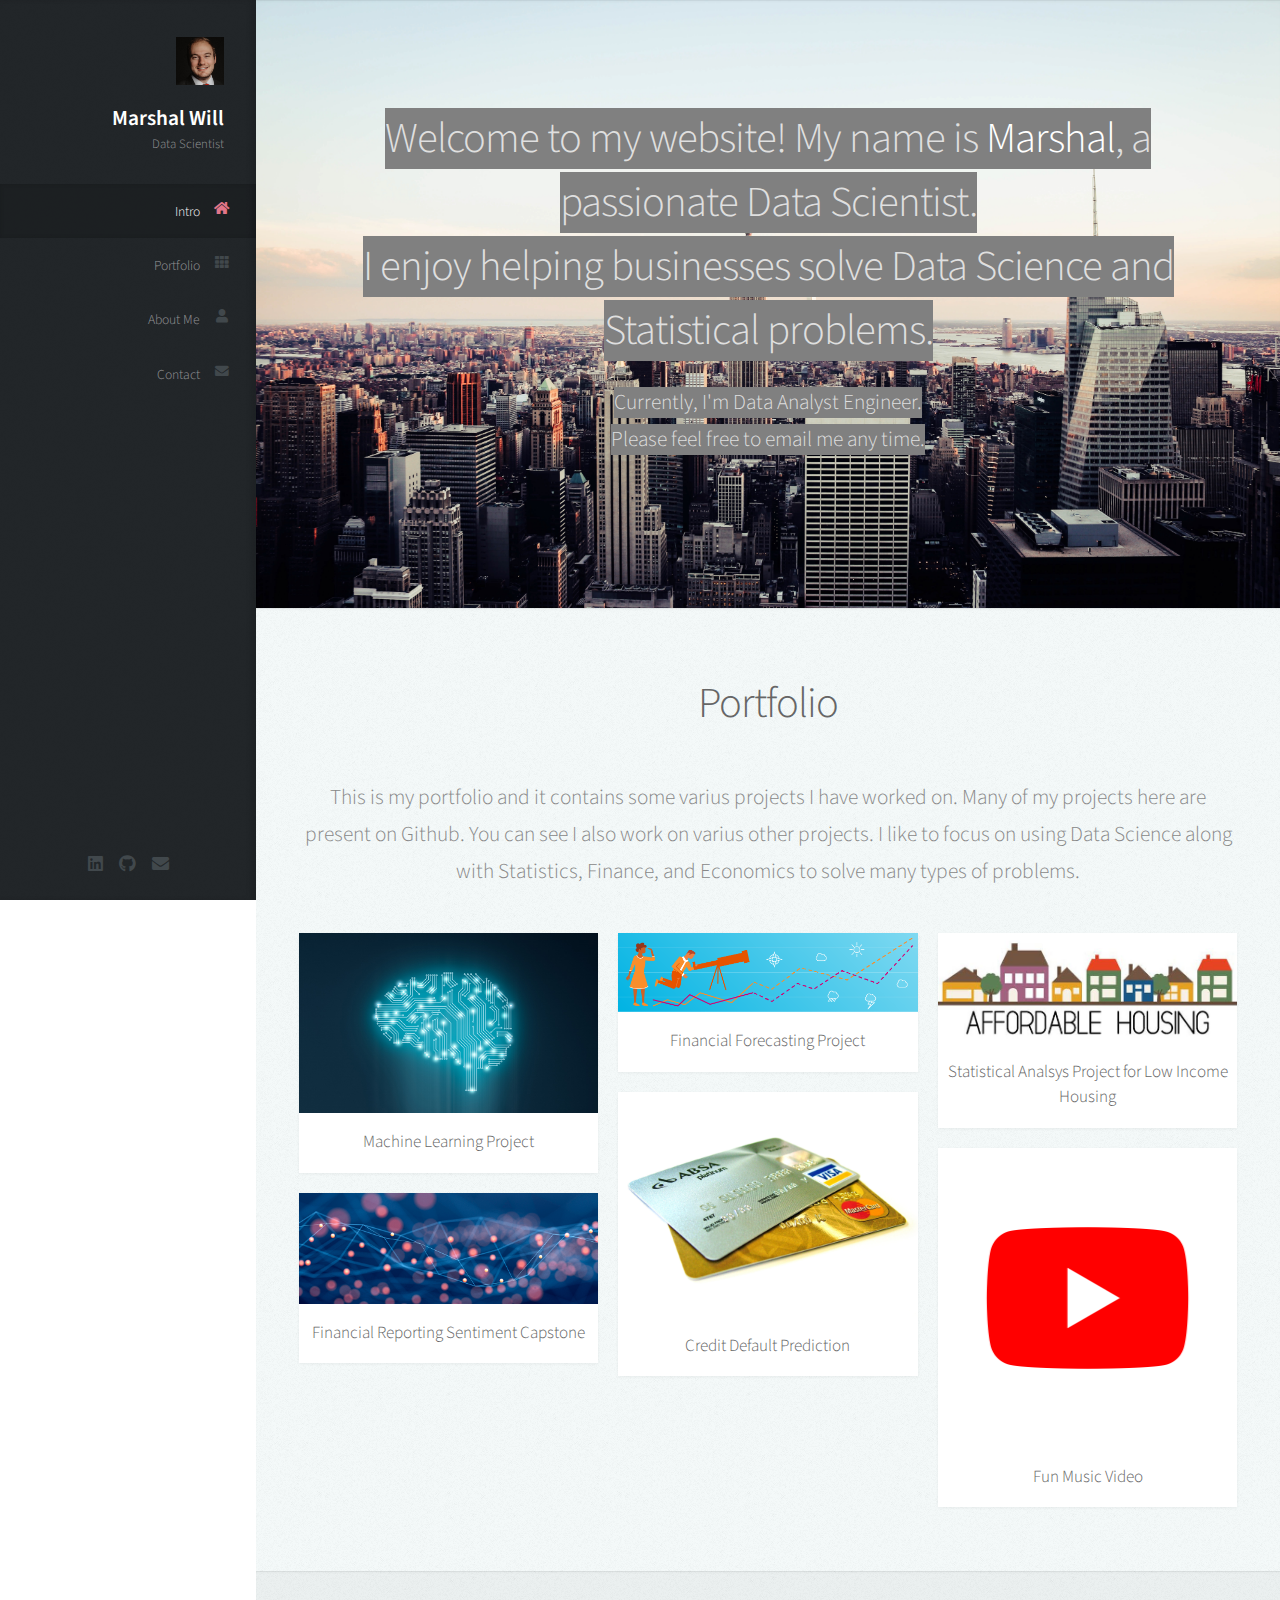
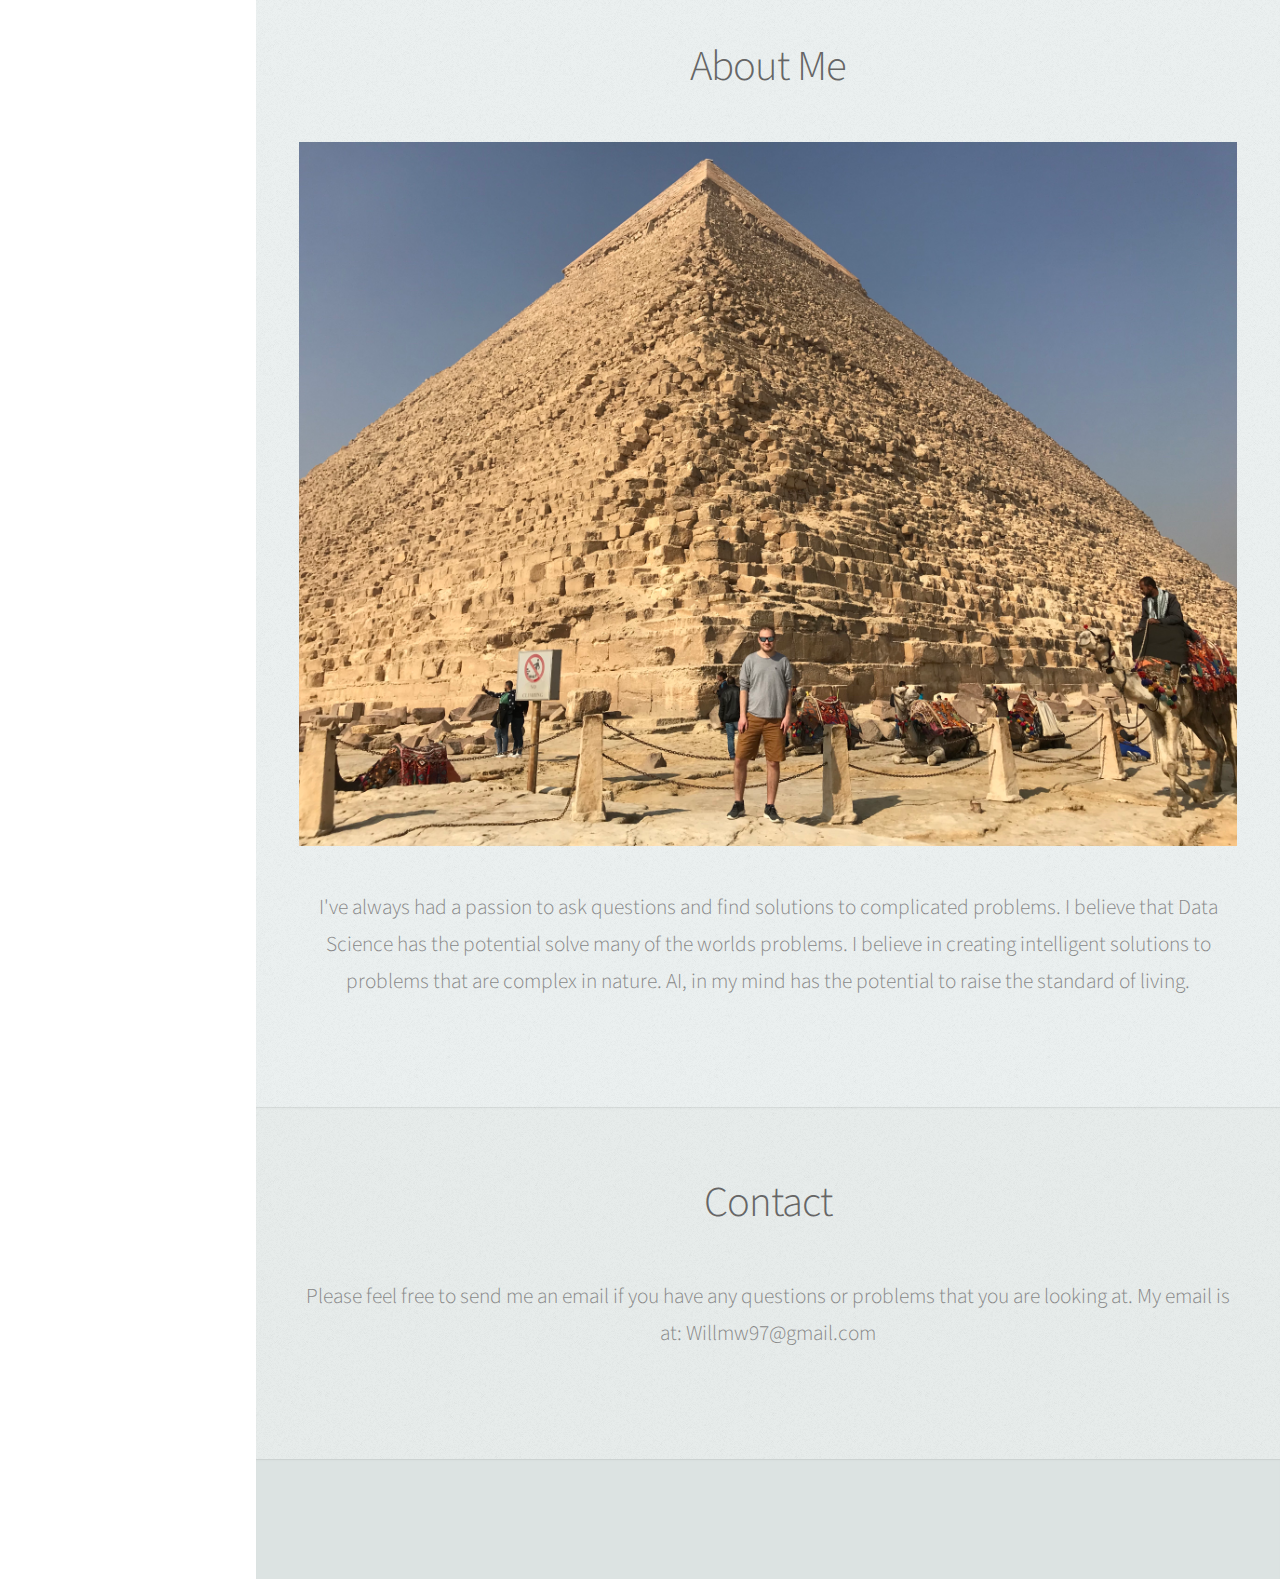
<file: index.html>
<!DOCTYPE HTML>

<html>
	<head>
		<title>Marshal</title>
		<meta charset="utf-8" />
		<meta name="viewport" content="width=device-width, initial-scale=1, user-scalable=no" />
		<link rel="stylesheet" href="assets/css/main.css" />
	</head>
	<body class="is-preload">

		<!-- Header -->
			<div id="header">

				<div class="top">

					<!-- Logo -->
						<div id="logo">
							<span class="image avatar48"><img src="images/WSC-Marshal-4.jpg" alt="" /></span>
							<h1 id="title">Marshal Will</h1>
							<p>Data Scientist</p>
						</div>

					<!-- Nav -->
						<nav id="nav">
							<ul>
								<li><a href="#top" id="top-link"><span class="icon solid fa-home">Intro</span></a></li>
								<li><a href="#portfolio" id="portfolio-link"><span class="icon solid fa-th">Portfolio</span></a></li>
								<li><a href="#about" id="about-link"><span class="icon solid fa-user">About Me</span></a></li>
								<li><a href="#contact" id="contact-link"><span class="icon solid fa-envelope">Contact</span></a></li>
							</ul>
						</nav>

				</div>
				
				<div class="bottom"> 

					<!-- Social Icons -->
					
						<ul class="icons">
							<li><a href="https://www.linkedin.com/in/marshal-w-0a061712b/" class="icon brands fa-linkedin"><span class="label">Linkedin</span></a></li>
							<li><a href="https://github.com/willmw97" class="icon brands fa-github"><span class="label">Github</span></a></li>
							<li><a href="mailto:Willmw97@gmail.com" class="icon solid fa-envelope"><span class="label">Email</span></a></li>
						</ul>
					
				</div>
			
			</div>

		<!-- Main -->
			<div id="main">

				<!-- Intro -->
					<section id="top" class="one dark cover">
						<div class="container">

							<header>
								<h2 class="alt"><span style="background-color: #808080">Welcome to my website! My name is <strong>Marshal</strong>, a passionate Data Scientist.<br />
								I enjoy helping businesses solve Data Science and Statistical problems.</span></h2>
								<p><span style="background-color: #808080">Currently, I'm Data Analyst Engineer.<br />
								Please feel free to email me any time.</span></mark></p>
							</header>
							<!--
							<footer>
								<a href="#portfolio" class="button scrolly">Click to Learn More About Me</a>
							</footer>
							-->
						</div>
					</section>

				<!-- Portfolio -->
					<section id="portfolio" class="two">
						<div class="container">

							<header>
								<h2>Portfolio</h2>
							</header>

							<p>This is my portfolio and it contains some varius projects I have worked on.
								Many of my projects here are present on Github. You can see I also work on
								varius other projects. I like to focus on using Data Science along with 
								Statistics, Finance, and Economics to solve many types of problems.
							</p>

							<div class="row">
								<div class="col-4 col-12-mobile">
									<article class="item">
										<a href="https://github.com/willmw97/MUDAC_2020" class="image fit"><img src="images/brain.jpg" alt="" /></a>
										<header>
											<h3>Machine Learning Project</h3>
										</header>
									</article>
									<article class="item">
										<a href="https://github.com/willmw97/Undergraduate-Capstone-Sentiment-Financial-Reports" class="image fit"><img src="images/finance-machine.jpg" alt="" /></a>
										<header>
											<h3>Financial Reporting Sentiment Capstone</h3>
										</header>
									</article>
								</div>
								<div class="col-4 col-12-mobile">
									<article class="item">
										<a href="https://github.com/willmw97/MinniMudac2019" class="image fit"><img src="images/financial-forecasting-hero.png" alt="" /></a>
										<header>
											<h3>Financial Forecasting Project</h3>
										</header>
									</article>
									<article class="item">
										<a href="https://github.com/willmw97/CreditCardDefault" class="image fit"><img src="images/Credit-cards.jpg" alt="" /></a>
										<header>
											<h3>Credit Default Prediction</h3>
										</header>
									</article>
								</div>
								<div class="col-4 col-12-mobile">
									<article class="item">
										<a href="https://github.com/willmw97/Data-Analysis-with-machine-learning-Aeon" class="image fit"><img src="images/Affordable_housing.jpg" alt="" /></a>
										<header>
											<h3>Statistical Analsys Project for Low Income Housing</h3>
										</header>
									</article>
									<article class="item">
										<a href="https://www.youtube.com/watch?v=fYZsxCI2LoM" class="image fit"><img src="images/YouTube.png" alt="" /></a>
										<header>
											<h3>Fun Music Video</h3>
										</header>
									</article>
								</div>
							</div>

						</div>
					</section>

				<!-- About Me -->
					<section id="about" class="three">
						<div class="container">

							<header>
								<h2>About Me</h2>
							</header>

							<a href="#" class="image featured"><img src="images/IMG_5586.jpg" alt="" /></a>

							<p>I've always had a passion to ask questions and find solutions 
								to complicated problems. I believe that Data Science has the 
								potential solve many of the worlds problems. I believe in 
								creating intelligent solutions to problems that are 
								complex in nature. AI, in my mind has the potential to 
								raise the standard of living.         
							</p>

						</div>
					</section>
				<!-- Experience -->
				<!--
					<section class="container">
						<div>

							<header>
								<h2>Experience</h2>
							</header>

							<p>
								
							</p>


						</div>
					</section>
				-->


				<!-- Contact -->
					<section id="contact" class="four">
						<div class="container">

							<header>
								<h2>Contact</h2>
							</header>

							<p>Please feel free to send me an email if you have any questions or problems
								that you are looking at. My email is at: Willmw97@gmail.com
							</p>
							<!-- 
							<form method="post" action="#">
								<div class="row">
									<div class="col-6 col-12-mobile"><input type="text" name="name" placeholder="Name" /></div>
									<div class="col-6 col-12-mobile"><input type="text" name="email" placeholder="Email" /></div>
									<div class="col-12">
										<textarea name="message" placeholder="Message"></textarea>
									</div>
									<div class="col-12">
										<input type="submit" value="Send Message" />
									</div>
								</div>
							</form>
							-->
						</div>
					</section>

			</div>

		<!-- Footer -->
			<div id="footer">

				<!-- Copyright -->
					<!--
					<ul class="copyright">
						<li>&copy; Untitled. All rights reserved.</li>
					</ul>
					-->
			</div>

		<!-- Scripts -->
			<script src="assets/js/jquery.min.js"></script>
			<script src="assets/js/jquery.scrolly.min.js"></script>
			<script src="assets/js/jquery.scrollex.min.js"></script>
			<script src="assets/js/browser.min.js"></script>
			<script src="assets/js/breakpoints.min.js"></script>
			<script src="assets/js/util.js"></script>
			<script src="assets/js/main.js"></script>

	</body>
</html>
</file>
<file: assets/css/main.css>
@import url("fontawesome-all.min.css");
@import url("https://fonts.googleapis.com/css?family=Source+Sans+Pro:300,300italic,400,600");

/*
	Prologue by HTML5 UP
	html5up.net | @ajlkn
	Free for personal and commercial use under the CCA 3.0 license (html5up.net/license)
*/

html, body, div, span, applet, object,
iframe, h1, h2, h3, h4, h5, h6, p, blockquote,
pre, a, abbr, acronym, address, big, cite,
code, del, dfn, em, img, ins, kbd, q, s, samp,
small, strike, strong, sub, sup, tt, var, b,
u, i, center, dl, dt, dd, ol, ul, li, fieldset,
form, label, legend, table, caption, tbody,
tfoot, thead, tr, th, td, article, aside,
canvas, details, embed, figure, figcaption,
footer, header, hgroup, menu, nav, output, ruby,
section, summary, time, mark, audio, video {
	margin: 0;
	padding: 0;
	border: 0;
	font-size: 100%;
	font: inherit;
	vertical-align: baseline;}

article, aside, details, figcaption, figure,
footer, header, hgroup, menu, nav, section {
	display: block;}

body {
	line-height: 1;
}

ol, ul {
	list-style: none;
}

blockquote, q {
	quotes: none;
}

	blockquote:before, blockquote:after, q:before, q:after {
		content: '';
		content: none;
	}

table {
	border-collapse: collapse;
	border-spacing: 0;
}

body {
	-webkit-text-size-adjust: none;
}

mark {
	background-color: transparent;
	color: inherit;
}

input::-moz-focus-inner {
	border: 0;
	padding: 0;
}

input, select, textarea {
	-moz-appearance: none;
	-webkit-appearance: none;
	-ms-appearance: none;
	appearance: none;
}

/* Basic */

	html {
		box-sizing: border-box;
	}

	*, *:before, *:after {
		box-sizing: inherit;
	}

	body {
		background: #fff;
		font-family: 'Source Sans Pro', sans-serif;
		font-size: 19pt;
		font-weight: 300;
		line-height: 1.75em;
		color: #888;
	}

		body.is-preload *, body.is-preload *:before, body.is-preload *:after {
			-moz-animation: none !important;
			-webkit-animation: none !important;
			-ms-animation: none !important;
			animation: none !important;
			-moz-transition: none !important;
			-webkit-transition: none !important;
			-ms-transition: none !important;
			transition: none !important;
		}

	input, textarea, select {
		font-family: 'Source Sans Pro', sans-serif;
		font-size: 19pt;
		font-weight: 300;
		line-height: 1.75em;
		color: #888;
	}

	h1, h2, h3, h4, h5, h6 {
		font-weight: 300;
		color: #666;
		line-height: 1.5em;
	}

	h1 a, h2 a, h3 a, h4 a, h5 a, h6 a {
		color: inherit;
		text-decoration: none;
	}

		h1 a strong, h2 a strong, h3 a strong, h4 a strong, h5 a strong, h6 a strong {
			color: #333;
		}

	h2 {
		font-size: 2em;
		letter-spacing: -1px;
	}

		h2.alt {
			color: #888;
		}

			h2.alt strong {
				color: #666;
			}

	h3 {
		font-size: 1.5em;
	}

	header {
		margin: 0 0 2em 0;
	}

		header > p {
			margin: 1em 0 0 0;
		}

	footer {
		margin: 2em 0 0 0;
	}

	strong, b {
		font-weight: 300;
		color: #666;
	}

	em, i {
		font-style: italic;
	}

	a {
		text-decoration: none;
		color: inherit;
		border-bottom: dotted 1px rgba(128, 128, 128, 0.5);
		-moz-transition: color 0.35s ease-in-out, border-bottom-color 0.35s ease-in-out;
		-webkit-transition: color 0.35s ease-in-out, border-bottom-color 0.35s ease-in-out;
		-ms-transition: color 0.35s ease-in-out, border-bottom-color 0.35s ease-in-out;
		transition: color 0.35s ease-in-out, border-bottom-color 0.35s ease-in-out;
		outline: 0;
	}

		a:hover {
			color: #E27689;
			border-bottom-color: rgba(255, 255, 255, 0);
		}

	sub {
		position: relative;
		top: 0.5em;
		font-size: 0.8em;
	}

	sup {
		position: relative;
		top: -0.5em;
		font-size: 0.8em;
	}

	hr {
		border: 0;
		border-top: solid 1px #ddd;
	}

	blockquote {
		border-left: solid 0.5em #ddd;
		padding: 1em 0 1em 2em;
		font-style: italic;
	}

	p, ul, ol, dl, table {
		margin-bottom: 2em;
	}

	br.clear {
		clear: both;
	}

/* Container */

	.container {
		margin: 0 auto;
		max-width: 100%;
		width: 1400px;
	}

		@media screen and (min-width: 961px) and (max-width: 1880px) {

			.container {
				width: 1200px;
			}

		}

		@media screen and (min-width: 961px) and (max-width: 1620px) {

			.container {
				width: 960px;
			}

		}

		@media screen and (min-width: 961px) and (max-width: 1320px) {

			.container {
				width: 100%;
			}

		}

		@media screen and (max-width: 960px) {

			.container {
				width: 100%;
			}

		}

		@media screen and (max-width: 736px) {

			.container {
				width: 100%;
			}

		}

/* Row */

	.row {
		display: flex;
		flex-wrap: wrap;
		box-sizing: border-box;
		align-items: stretch;
	}

		.row > * {
			box-sizing: border-box;
		}

		.row.gtr-uniform > * > :last-child {
			margin-bottom: 0;
		}

		.row.aln-left {
			justify-content: flex-start;
		}

		.row.aln-center {
			justify-content: center;
		}

		.row.aln-right {
			justify-content: flex-end;
		}

		.row.aln-top {
			align-items: flex-start;
		}

		.row.aln-middle {
			align-items: center;
		}

		.row.aln-bottom {
			align-items: flex-end;
		}

		.row > .imp {
			order: -1;
		}

		.row > .col-1 {
			width: 8.33333%;
		}

		.row > .off-1 {
			margin-left: 8.33333%;
		}

		.row > .col-2 {
			width: 16.66667%;
		}

		.row > .off-2 {
			margin-left: 16.66667%;
		}

		.row > .col-3 {
			width: 25%;
		}

		.row > .off-3 {
			margin-left: 25%;
		}

		.row > .col-4 {
			width: 33.33333%;
		}

		.row > .off-4 {
			margin-left: 33.33333%;
		}

		.row > .col-5 {
			width: 41.66667%;
		}

		.row > .off-5 {
			margin-left: 41.66667%;
		}

		.row > .col-6 {
			width: 50%;
		}

		.row > .off-6 {
			margin-left: 50%;
		}

		.row > .col-7 {
			width: 58.33333%;
		}

		.row > .off-7 {
			margin-left: 58.33333%;
		}

		.row > .col-8 {
			width: 66.66667%;
		}

		.row > .off-8 {
			margin-left: 66.66667%;
		}

		.row > .col-9 {
			width: 75%;
		}

		.row > .off-9 {
			margin-left: 75%;
		}

		.row > .col-10 {
			width: 83.33333%;
		}

		.row > .off-10 {
			margin-left: 83.33333%;
		}

		.row > .col-11 {
			width: 91.66667%;
		}

		.row > .off-11 {
			margin-left: 91.66667%;
		}

		.row > .col-12 {
			width: 100%;
		}

		.row > .off-12 {
			margin-left: 100%;
		}

		.row.gtr-0 {
			margin-top: 0px;
			margin-left: 0px;
		}

			.row.gtr-0 > * {
				padding: 0px 0 0 0px;
			}

			.row.gtr-0.gtr-uniform {
				margin-top: 0px;
			}

				.row.gtr-0.gtr-uniform > * {
					padding-top: 0px;
				}

		.row.gtr-25 {
			margin-top: -10px;
			margin-left: -10px;
		}

			.row.gtr-25 > * {
				padding: 10px 0 0 10px;
			}

			.row.gtr-25.gtr-uniform {
				margin-top: -10px;
			}

				.row.gtr-25.gtr-uniform > * {
					padding-top: 10px;
				}

		.row.gtr-50 {
			margin-top: -20px;
			margin-left: -20px;
		}

			.row.gtr-50 > * {
				padding: 20px 0 0 20px;
			}

			.row.gtr-50.gtr-uniform {
				margin-top: -20px;
			}

				.row.gtr-50.gtr-uniform > * {
					padding-top: 20px;
				}

		.row {
			margin-top: -40px;
			margin-left: -40px;
		}

			.row > * {
				padding: 40px 0 0 40px;
			}

			.row.gtr-uniform {
				margin-top: -40px;
			}

				.row.gtr-uniform > * {
					padding-top: 40px;
				}

		.row.gtr-150 {
			margin-top: -60px;
			margin-left: -60px;
		}

			.row.gtr-150 > * {
				padding: 60px 0 0 60px;
			}

			.row.gtr-150.gtr-uniform {
				margin-top: -60px;
			}

				.row.gtr-150.gtr-uniform > * {
					padding-top: 60px;
				}

		.row.gtr-200 {
			margin-top: -80px;
			margin-left: -80px;
		}

			.row.gtr-200 > * {
				padding: 80px 0 0 80px;
			}

			.row.gtr-200.gtr-uniform {
				margin-top: -80px;
			}

				.row.gtr-200.gtr-uniform > * {
					padding-top: 80px;
				}

		@media screen and (min-width: 961px) and (max-width: 1880px) {

			.row {
				display: flex;
				flex-wrap: wrap;
				box-sizing: border-box;
				align-items: stretch;
			}

				.row > * {
					box-sizing: border-box;
				}

				.row.gtr-uniform > * > :last-child {
					margin-bottom: 0;
				}

				.row.aln-left {
					justify-content: flex-start;
				}

				.row.aln-center {
					justify-content: center;
				}

				.row.aln-right {
					justify-content: flex-end;
				}

				.row.aln-top {
					align-items: flex-start;
				}

				.row.aln-middle {
					align-items: center;
				}

				.row.aln-bottom {
					align-items: flex-end;
				}

				.row > .imp-wide {
					order: -1;
				}

				.row > .col-1-wide {
					width: 8.33333%;
				}

				.row > .off-1-wide {
					margin-left: 8.33333%;
				}

				.row > .col-2-wide {
					width: 16.66667%;
				}

				.row > .off-2-wide {
					margin-left: 16.66667%;
				}

				.row > .col-3-wide {
					width: 25%;
				}

				.row > .off-3-wide {
					margin-left: 25%;
				}

				.row > .col-4-wide {
					width: 33.33333%;
				}

				.row > .off-4-wide {
					margin-left: 33.33333%;
				}

				.row > .col-5-wide {
					width: 41.66667%;
				}

				.row > .off-5-wide {
					margin-left: 41.66667%;
				}

				.row > .col-6-wide {
					width: 50%;
				}

				.row > .off-6-wide {
					margin-left: 50%;
				}

				.row > .col-7-wide {
					width: 58.33333%;
				}

				.row > .off-7-wide {
					margin-left: 58.33333%;
				}

				.row > .col-8-wide {
					width: 66.66667%;
				}

				.row > .off-8-wide {
					margin-left: 66.66667%;
				}

				.row > .col-9-wide {
					width: 75%;
				}

				.row > .off-9-wide {
					margin-left: 75%;
				}

				.row > .col-10-wide {
					width: 83.33333%;
				}

				.row > .off-10-wide {
					margin-left: 83.33333%;
				}

				.row > .col-11-wide {
					width: 91.66667%;
				}

				.row > .off-11-wide {
					margin-left: 91.66667%;
				}

				.row > .col-12-wide {
					width: 100%;
				}

				.row > .off-12-wide {
					margin-left: 100%;
				}

				.row.gtr-0 {
					margin-top: 0px;
					margin-left: 0px;
				}

					.row.gtr-0 > * {
						padding: 0px 0 0 0px;
					}

					.row.gtr-0.gtr-uniform {
						margin-top: 0px;
					}

						.row.gtr-0.gtr-uniform > * {
							padding-top: 0px;
						}

				.row.gtr-25 {
					margin-top: -10px;
					margin-left: -10px;
				}

					.row.gtr-25 > * {
						padding: 10px 0 0 10px;
					}

					.row.gtr-25.gtr-uniform {
						margin-top: -10px;
					}

						.row.gtr-25.gtr-uniform > * {
							padding-top: 10px;
						}

				.row.gtr-50 {
					margin-top: -20px;
					margin-left: -20px;
				}

					.row.gtr-50 > * {
						padding: 20px 0 0 20px;
					}

					.row.gtr-50.gtr-uniform {
						margin-top: -20px;
					}

						.row.gtr-50.gtr-uniform > * {
							padding-top: 20px;
						}

				.row {
					margin-top: -40px;
					margin-left: -40px;
				}

					.row > * {
						padding: 40px 0 0 40px;
					}

					.row.gtr-uniform {
						margin-top: -40px;
					}

						.row.gtr-uniform > * {
							padding-top: 40px;
						}

				.row.gtr-150 {
					margin-top: -60px;
					margin-left: -60px;
				}

					.row.gtr-150 > * {
						padding: 60px 0 0 60px;
					}

					.row.gtr-150.gtr-uniform {
						margin-top: -60px;
					}

						.row.gtr-150.gtr-uniform > * {
							padding-top: 60px;
						}

				.row.gtr-200 {
					margin-top: -80px;
					margin-left: -80px;
				}

					.row.gtr-200 > * {
						padding: 80px 0 0 80px;
					}

					.row.gtr-200.gtr-uniform {
						margin-top: -80px;
					}

						.row.gtr-200.gtr-uniform > * {
							padding-top: 80px;
						}

		}

		@media screen and (min-width: 961px) and (max-width: 1620px) {

			.row {
				display: flex;
				flex-wrap: wrap;
				box-sizing: border-box;
				align-items: stretch;
			}

				.row > * {
					box-sizing: border-box;
				}

				.row.gtr-uniform > * > :last-child {
					margin-bottom: 0;
				}

				.row.aln-left {
					justify-content: flex-start;
				}

				.row.aln-center {
					justify-content: center;
				}

				.row.aln-right {
					justify-content: flex-end;
				}

				.row.aln-top {
					align-items: flex-start;
				}

				.row.aln-middle {
					align-items: center;
				}

				.row.aln-bottom {
					align-items: flex-end;
				}

				.row > .imp-normal {
					order: -1;
				}

				.row > .col-1-normal {
					width: 8.33333%;
				}

				.row > .off-1-normal {
					margin-left: 8.33333%;
				}

				.row > .col-2-normal {
					width: 16.66667%;
				}

				.row > .off-2-normal {
					margin-left: 16.66667%;
				}

				.row > .col-3-normal {
					width: 25%;
				}

				.row > .off-3-normal {
					margin-left: 25%;
				}

				.row > .col-4-normal {
					width: 33.33333%;
				}

				.row > .off-4-normal {
					margin-left: 33.33333%;
				}

				.row > .col-5-normal {
					width: 41.66667%;
				}

				.row > .off-5-normal {
					margin-left: 41.66667%;
				}

				.row > .col-6-normal {
					width: 50%;
				}

				.row > .off-6-normal {
					margin-left: 50%;
				}

				.row > .col-7-normal {
					width: 58.33333%;
				}

				.row > .off-7-normal {
					margin-left: 58.33333%;
				}

				.row > .col-8-normal {
					width: 66.66667%;
				}

				.row > .off-8-normal {
					margin-left: 66.66667%;
				}

				.row > .col-9-normal {
					width: 75%;
				}

				.row > .off-9-normal {
					margin-left: 75%;
				}

				.row > .col-10-normal {
					width: 83.33333%;
				}

				.row > .off-10-normal {
					margin-left: 83.33333%;
				}

				.row > .col-11-normal {
					width: 91.66667%;
				}

				.row > .off-11-normal {
					margin-left: 91.66667%;
				}

				.row > .col-12-normal {
					width: 100%;
				}

				.row > .off-12-normal {
					margin-left: 100%;
				}

				.row.gtr-0 {
					margin-top: 0px;
					margin-left: 0px;
				}

					.row.gtr-0 > * {
						padding: 0px 0 0 0px;
					}

					.row.gtr-0.gtr-uniform {
						margin-top: 0px;
					}

						.row.gtr-0.gtr-uniform > * {
							padding-top: 0px;
						}

				.row.gtr-25 {
					margin-top: -10px;
					margin-left: -10px;
				}

					.row.gtr-25 > * {
						padding: 10px 0 0 10px;
					}

					.row.gtr-25.gtr-uniform {
						margin-top: -10px;
					}

						.row.gtr-25.gtr-uniform > * {
							padding-top: 10px;
						}

				.row.gtr-50 {
					margin-top: -20px;
					margin-left: -20px;
				}

					.row.gtr-50 > * {
						padding: 20px 0 0 20px;
					}

					.row.gtr-50.gtr-uniform {
						margin-top: -20px;
					}

						.row.gtr-50.gtr-uniform > * {
							padding-top: 20px;
						}

				.row {
					margin-top: -40px;
					margin-left: -40px;
				}

					.row > * {
						padding: 40px 0 0 40px;
					}

					.row.gtr-uniform {
						margin-top: -40px;
					}

						.row.gtr-uniform > * {
							padding-top: 40px;
						}

				.row.gtr-150 {
					margin-top: -60px;
					margin-left: -60px;
				}

					.row.gtr-150 > * {
						padding: 60px 0 0 60px;
					}

					.row.gtr-150.gtr-uniform {
						margin-top: -60px;
					}

						.row.gtr-150.gtr-uniform > * {
							padding-top: 60px;
						}

				.row.gtr-200 {
					margin-top: -80px;
					margin-left: -80px;
				}

					.row.gtr-200 > * {
						padding: 80px 0 0 80px;
					}

					.row.gtr-200.gtr-uniform {
						margin-top: -80px;
					}

						.row.gtr-200.gtr-uniform > * {
							padding-top: 80px;
						}

		}

		@media screen and (min-width: 961px) and (max-width: 1320px) {

			.row {
				display: flex;
				flex-wrap: wrap;
				box-sizing: border-box;
				align-items: stretch;
			}

				.row > * {
					box-sizing: border-box;
				}

				.row.gtr-uniform > * > :last-child {
					margin-bottom: 0;
				}

				.row.aln-left {
					justify-content: flex-start;
				}

				.row.aln-center {
					justify-content: center;
				}

				.row.aln-right {
					justify-content: flex-end;
				}

				.row.aln-top {
					align-items: flex-start;
				}

				.row.aln-middle {
					align-items: center;
				}

				.row.aln-bottom {
					align-items: flex-end;
				}

				.row > .imp-narrow {
					order: -1;
				}

				.row > .col-1-narrow {
					width: 8.33333%;
				}

				.row > .off-1-narrow {
					margin-left: 8.33333%;
				}

				.row > .col-2-narrow {
					width: 16.66667%;
				}

				.row > .off-2-narrow {
					margin-left: 16.66667%;
				}

				.row > .col-3-narrow {
					width: 25%;
				}

				.row > .off-3-narrow {
					margin-left: 25%;
				}

				.row > .col-4-narrow {
					width: 33.33333%;
				}

				.row > .off-4-narrow {
					margin-left: 33.33333%;
				}

				.row > .col-5-narrow {
					width: 41.66667%;
				}

				.row > .off-5-narrow {
					margin-left: 41.66667%;
				}

				.row > .col-6-narrow {
					width: 50%;
				}

				.row > .off-6-narrow {
					margin-left: 50%;
				}

				.row > .col-7-narrow {
					width: 58.33333%;
				}

				.row > .off-7-narrow {
					margin-left: 58.33333%;
				}

				.row > .col-8-narrow {
					width: 66.66667%;
				}

				.row > .off-8-narrow {
					margin-left: 66.66667%;
				}

				.row > .col-9-narrow {
					width: 75%;
				}

				.row > .off-9-narrow {
					margin-left: 75%;
				}

				.row > .col-10-narrow {
					width: 83.33333%;
				}

				.row > .off-10-narrow {
					margin-left: 83.33333%;
				}

				.row > .col-11-narrow {
					width: 91.66667%;
				}

				.row > .off-11-narrow {
					margin-left: 91.66667%;
				}

				.row > .col-12-narrow {
					width: 100%;
				}

				.row > .off-12-narrow {
					margin-left: 100%;
				}

				.row.gtr-0 {
					margin-top: 0px;
					margin-left: 0px;
				}

					.row.gtr-0 > * {
						padding: 0px 0 0 0px;
					}

					.row.gtr-0.gtr-uniform {
						margin-top: 0px;
					}

						.row.gtr-0.gtr-uniform > * {
							padding-top: 0px;
						}

				.row.gtr-25 {
					margin-top: -5px;
					margin-left: -5px;
				}

					.row.gtr-25 > * {
						padding: 5px 0 0 5px;
					}

					.row.gtr-25.gtr-uniform {
						margin-top: -5px;
					}

						.row.gtr-25.gtr-uniform > * {
							padding-top: 5px;
						}

				.row.gtr-50 {
					margin-top: -10px;
					margin-left: -10px;
				}

					.row.gtr-50 > * {
						padding: 10px 0 0 10px;
					}

					.row.gtr-50.gtr-uniform {
						margin-top: -10px;
					}

						.row.gtr-50.gtr-uniform > * {
							padding-top: 10px;
						}

				.row {
					margin-top: -20px;
					margin-left: -20px;
				}

					.row > * {
						padding: 20px 0 0 20px;
					}

					.row.gtr-uniform {
						margin-top: -20px;
					}

						.row.gtr-uniform > * {
							padding-top: 20px;
						}

				.row.gtr-150 {
					margin-top: -30px;
					margin-left: -30px;
				}

					.row.gtr-150 > * {
						padding: 30px 0 0 30px;
					}

					.row.gtr-150.gtr-uniform {
						margin-top: -30px;
					}

						.row.gtr-150.gtr-uniform > * {
							padding-top: 30px;
						}

				.row.gtr-200 {
					margin-top: -40px;
					margin-left: -40px;
				}

					.row.gtr-200 > * {
						padding: 40px 0 0 40px;
					}

					.row.gtr-200.gtr-uniform {
						margin-top: -40px;
					}

						.row.gtr-200.gtr-uniform > * {
							padding-top: 40px;
						}

		}

		@media screen and (max-width: 960px) {

			.row {
				display: flex;
				flex-wrap: wrap;
				box-sizing: border-box;
				align-items: stretch;
			}

				.row > * {
					box-sizing: border-box;
				}

				.row.gtr-uniform > * > :last-child {
					margin-bottom: 0;
				}

				.row.aln-left {
					justify-content: flex-start;
				}

				.row.aln-center {
					justify-content: center;
				}

				.row.aln-right {
					justify-content: flex-end;
				}

				.row.aln-top {
					align-items: flex-start;
				}

				.row.aln-middle {
					align-items: center;
				}

				.row.aln-bottom {
					align-items: flex-end;
				}

				.row > .imp-narrower {
					order: -1;
				}

				.row > .col-1-narrower {
					width: 8.33333%;
				}

				.row > .off-1-narrower {
					margin-left: 8.33333%;
				}

				.row > .col-2-narrower {
					width: 16.66667%;
				}

				.row > .off-2-narrower {
					margin-left: 16.66667%;
				}

				.row > .col-3-narrower {
					width: 25%;
				}

				.row > .off-3-narrower {
					margin-left: 25%;
				}

				.row > .col-4-narrower {
					width: 33.33333%;
				}

				.row > .off-4-narrower {
					margin-left: 33.33333%;
				}

				.row > .col-5-narrower {
					width: 41.66667%;
				}

				.row > .off-5-narrower {
					margin-left: 41.66667%;
				}

				.row > .col-6-narrower {
					width: 50%;
				}

				.row > .off-6-narrower {
					margin-left: 50%;
				}

				.row > .col-7-narrower {
					width: 58.33333%;
				}

				.row > .off-7-narrower {
					margin-left: 58.33333%;
				}

				.row > .col-8-narrower {
					width: 66.66667%;
				}

				.row > .off-8-narrower {
					margin-left: 66.66667%;
				}

				.row > .col-9-narrower {
					width: 75%;
				}

				.row > .off-9-narrower {
					margin-left: 75%;
				}

				.row > .col-10-narrower {
					width: 83.33333%;
				}

				.row > .off-10-narrower {
					margin-left: 83.33333%;
				}

				.row > .col-11-narrower {
					width: 91.66667%;
				}

				.row > .off-11-narrower {
					margin-left: 91.66667%;
				}

				.row > .col-12-narrower {
					width: 100%;
				}

				.row > .off-12-narrower {
					margin-left: 100%;
				}

				.row.gtr-0 {
					margin-top: 0px;
					margin-left: 0px;
				}

					.row.gtr-0 > * {
						padding: 0px 0 0 0px;
					}

					.row.gtr-0.gtr-uniform {
						margin-top: 0px;
					}

						.row.gtr-0.gtr-uniform > * {
							padding-top: 0px;
						}

				.row.gtr-25 {
					margin-top: -5px;
					margin-left: -5px;
				}

					.row.gtr-25 > * {
						padding: 5px 0 0 5px;
					}

					.row.gtr-25.gtr-uniform {
						margin-top: -5px;
					}

						.row.gtr-25.gtr-uniform > * {
							padding-top: 5px;
						}

				.row.gtr-50 {
					margin-top: -10px;
					margin-left: -10px;
				}

					.row.gtr-50 > * {
						padding: 10px 0 0 10px;
					}

					.row.gtr-50.gtr-uniform {
						margin-top: -10px;
					}

						.row.gtr-50.gtr-uniform > * {
							padding-top: 10px;
						}

				.row {
					margin-top: -20px;
					margin-left: -20px;
				}

					.row > * {
						padding: 20px 0 0 20px;
					}

					.row.gtr-uniform {
						margin-top: -20px;
					}

						.row.gtr-uniform > * {
							padding-top: 20px;
						}

				.row.gtr-150 {
					margin-top: -30px;
					margin-left: -30px;
				}

					.row.gtr-150 > * {
						padding: 30px 0 0 30px;
					}

					.row.gtr-150.gtr-uniform {
						margin-top: -30px;
					}

						.row.gtr-150.gtr-uniform > * {
							padding-top: 30px;
						}

				.row.gtr-200 {
					margin-top: -40px;
					margin-left: -40px;
				}

					.row.gtr-200 > * {
						padding: 40px 0 0 40px;
					}

					.row.gtr-200.gtr-uniform {
						margin-top: -40px;
					}

						.row.gtr-200.gtr-uniform > * {
							padding-top: 40px;
						}

		}

		@media screen and (max-width: 736px) {

			.row {
				display: flex;
				flex-wrap: wrap;
				box-sizing: border-box;
				align-items: stretch;
			}

				.row > * {
					box-sizing: border-box;
				}

				.row.gtr-uniform > * > :last-child {
					margin-bottom: 0;
				}

				.row.aln-left {
					justify-content: flex-start;
				}

				.row.aln-center {
					justify-content: center;
				}

				.row.aln-right {
					justify-content: flex-end;
				}

				.row.aln-top {
					align-items: flex-start;
				}

				.row.aln-middle {
					align-items: center;
				}

				.row.aln-bottom {
					align-items: flex-end;
				}

				.row > .imp-mobile {
					order: -1;
				}

				.row > .col-1-mobile {
					width: 8.33333%;
				}

				.row > .off-1-mobile {
					margin-left: 8.33333%;
				}

				.row > .col-2-mobile {
					width: 16.66667%;
				}

				.row > .off-2-mobile {
					margin-left: 16.66667%;
				}

				.row > .col-3-mobile {
					width: 25%;
				}

				.row > .off-3-mobile {
					margin-left: 25%;
				}

				.row > .col-4-mobile {
					width: 33.33333%;
				}

				.row > .off-4-mobile {
					margin-left: 33.33333%;
				}

				.row > .col-5-mobile {
					width: 41.66667%;
				}

				.row > .off-5-mobile {
					margin-left: 41.66667%;
				}

				.row > .col-6-mobile {
					width: 50%;
				}

				.row > .off-6-mobile {
					margin-left: 50%;
				}

				.row > .col-7-mobile {
					width: 58.33333%;
				}

				.row > .off-7-mobile {
					margin-left: 58.33333%;
				}

				.row > .col-8-mobile {
					width: 66.66667%;
				}

				.row > .off-8-mobile {
					margin-left: 66.66667%;
				}

				.row > .col-9-mobile {
					width: 75%;
				}

				.row > .off-9-mobile {
					margin-left: 75%;
				}

				.row > .col-10-mobile {
					width: 83.33333%;
				}

				.row > .off-10-mobile {
					margin-left: 83.33333%;
				}

				.row > .col-11-mobile {
					width: 91.66667%;
				}

				.row > .off-11-mobile {
					margin-left: 91.66667%;
				}

				.row > .col-12-mobile {
					width: 100%;
				}

				.row > .off-12-mobile {
					margin-left: 100%;
				}

				.row.gtr-0 {
					margin-top: 0px;
					margin-left: 0px;
				}

					.row.gtr-0 > * {
						padding: 0px 0 0 0px;
					}

					.row.gtr-0.gtr-uniform {
						margin-top: 0px;
					}

						.row.gtr-0.gtr-uniform > * {
							padding-top: 0px;
						}

				.row.gtr-25 {
					margin-top: -5px;
					margin-left: -5px;
				}

					.row.gtr-25 > * {
						padding: 5px 0 0 5px;
					}

					.row.gtr-25.gtr-uniform {
						margin-top: -5px;
					}

						.row.gtr-25.gtr-uniform > * {
							padding-top: 5px;
						}

				.row.gtr-50 {
					margin-top: -10px;
					margin-left: -10px;
				}

					.row.gtr-50 > * {
						padding: 10px 0 0 10px;
					}

					.row.gtr-50.gtr-uniform {
						margin-top: -10px;
					}

						.row.gtr-50.gtr-uniform > * {
							padding-top: 10px;
						}

				.row {
					margin-top: -20px;
					margin-left: -20px;
				}

					.row > * {
						padding: 20px 0 0 20px;
					}

					.row.gtr-uniform {
						margin-top: -20px;
					}

						.row.gtr-uniform > * {
							padding-top: 20px;
						}

				.row.gtr-150 {
					margin-top: -30px;
					margin-left: -30px;
				}

					.row.gtr-150 > * {
						padding: 30px 0 0 30px;
					}

					.row.gtr-150.gtr-uniform {
						margin-top: -30px;
					}

						.row.gtr-150.gtr-uniform > * {
							padding-top: 30px;
						}

				.row.gtr-200 {
					margin-top: -40px;
					margin-left: -40px;
				}

					.row.gtr-200 > * {
						padding: 40px 0 0 40px;
					}

					.row.gtr-200.gtr-uniform {
						margin-top: -40px;
					}

						.row.gtr-200.gtr-uniform > * {
							padding-top: 40px;
						}

		}

/* Sections/Article */

	section, article {
		margin-bottom: 3em;
	}

		section > :last-child,
		section > .container, section:last-child, article > :last-child,
		article > .container, article:last-child {
			margin-bottom: 0;
		}

		.row > section, .row > article {
			margin-bottom: 0;
		}

/* Image */

	.image {
		display: inline-block;
		border: 0;
	}

		.image img {
			display: block;
			width: 100%;
		}

		.image.avatar48 {
			width: 48px;
			height: 48px;
			background: #f00;
		}

			.image.avatar48 img {
				width: 48px;
				height: 48px;
			}

		.image.fit {
			display: block;
			width: 100%;
		}

		.image.featured {
			display: block;
			width: 100%;
			margin: 0 0 2em 0;
		}

		.image.left {
			float: left;
			margin: 0 2em 2em 0;
		}

		.image.centered {
			display: block;
			margin: 0 0 2em 0;
		}

			.image.centered img {
				margin: 0 auto;
				width: auto;
			}

/* List */

	ul {
		list-style: disc;
		padding-left: 1em;
	}

		ul li {
			padding-left: 0.5em;
		}

	ol {
		list-style: decimal;
		padding-left: 1.25em;
	}

		ol li {
			padding-left: 0.25em;
		}

/* Icons */

	ul.icons {
		cursor: default;
		list-style: none;
		padding-left: 0;
	}

		ul.icons li {
			display: inline-block;
			padding-left: 0;
		}

		ul.icons a {
			display: inline-block;
			width: 2em;
			height: 2em;
			line-height: 2em;
			text-align: center;
			border: 0;
		}

/* Form */

	form label {
		display: block;
		text-align: left;
		margin-bottom: 0.5em;
	}

	form input[type="text"],
	form input[type="email"],
	form input[type="password"],
	form select,
	form textarea {
		position: relative;
		-webkit-appearance: none;
		display: block;
		border: 0;
		outline: 0;
		background: #fff;
		background: rgba(255, 255, 255, 0.75);
		width: 100%;
		border-radius: 0.35em;
		padding: 0.75em 1em 0.75em 1em;
		box-shadow: inset 0 0.1em 0.1em 0 rgba(0, 0, 0, 0.05);
		border: solid 1px rgba(0, 0, 0, 0.15);
		-moz-transition: all 0.35s ease-in-out;
		-webkit-transition: all 0.35s ease-in-out;
		-ms-transition: all 0.35s ease-in-out;
		transition: all 0.35s ease-in-out;
	}

		form input[type="text"]:focus,
		form input[type="email"]:focus,
		form input[type="password"]:focus,
		form select:focus,
		form textarea:focus {
			box-shadow: 0 0 2px 1px #8ebebc;
			background: #fff;
		}

	form input[type="text"],
	form input[type="email"],
	form input[type="password"],
	form select {
		line-height: 1.25em;
	}

	form textarea {
		min-height: 14em;
	}

	form ::-webkit-input-placeholder {
		color: #555 !important;
	}

	form :-moz-placeholder {
		color: #555 !important;
	}

	form ::-moz-placeholder {
		color: #555 !important;
	}

	form :-ms-input-placeholder {
		color: #555 !important;
	}

	form ::-moz-focus-inner {
		border: 0;
	}

/* Table */

	table {
		width: 100%;
		text-align: left;
	}

		table tbody tr:nth-child(2n+2) {
			background: #f4f4f4;
		}

		table td {
			padding: 0.5em 1em 0.5em 1em;
		}

		table th {
			text-align: left;
			padding: 0.5em 1em 0.5em 1em;
			color: #fff;
			background: #222729 url("images/overlay.png");
		}

		table thead {
			background: #444;
			color: #fff;
		}

		table tfoot {
			background: #eee;
		}

/* Button */

	input[type="button"],
	input[type="submit"],
	input[type="reset"],
	button,
	.button {
		position: relative;
		display: inline-block;
		border-radius: 0.35em;
		color: #fff !important;
		text-decoration: none;
		padding: 0.75em 2.5em 0.75em 2.5em;
		background-color: #8ebebc;
		border: 0;
		cursor: pointer;
		background-image: -moz-linear-gradient(top, rgba(0, 0, 0, 0), rgba(0, 0, 0, 0.15)), url("images/overlay.png");
		background-image: -webkit-linear-gradient(top, rgba(0, 0, 0, 0), rgba(0, 0, 0, 0.15)), url("images/overlay.png");
		background-image: -ms-linear-gradient(top, rgba(0, 0, 0, 0), rgba(0, 0, 0, 0.15)), url("images/overlay.png");
		background-image: linear-gradient(top, rgba(0, 0, 0, 0), rgba(0, 0, 0, 0.15)), url("images/overlay.png");
		-moz-transition: background-color 0.35s ease-in-out;
		-webkit-transition: background-color 0.35s ease-in-out;
		-ms-transition: background-color 0.35s ease-in-out;
		transition: background-color 0.35s ease-in-out;
	}

		input[type="button"]:hover,
		input[type="submit"]:hover,
		input[type="reset"]:hover,
		button:hover,
		.button:hover {
			background-color: #9ececc;
		}

		input[type="button"]:active,
		input[type="submit"]:active,
		input[type="reset"]:active,
		button:active,
		.button:active {
			background-color: #7eaeac;
		}

/* Item */

	.item {
		box-shadow: 0 0.05em 0.15em 0 rgba(0, 0, 0, 0.05);
		margin-bottom: 40px;
	}

		.item header {
			background: #fff;
			margin: 0;
			padding: 1em 0 1em 0;
			font-size: 0.8em;
		}

			.item header h3 {
				font-size: 1em;
			}

/* Icons */

	.icon {
		text-decoration: none;
		text-decoration: none;
	}

		.icon:before {
			-moz-osx-font-smoothing: grayscale;
			-webkit-font-smoothing: antialiased;
			display: inline-block;
			font-style: normal;
			font-variant: normal;
			text-rendering: auto;
			line-height: 1;
			text-transform: none !important;
			font-family: 'Font Awesome 5 Free';
			font-weight: 400;
		}

		.icon:before {
			line-height: inherit;
		}

		.icon > .label {
			display: none;
		}

		.icon.solid:before {
			font-weight: 900;
		}

		.icon.brands:before {
			font-family: 'Font Awesome 5 Brands';
		}

/* Header */

	#header {
		display: -moz-flex;
		display: -webkit-flex;
		display: -ms-flex;
		display: flex;
		-moz-flex-direction: column;
		-webkit-flex-direction: column;
		-ms-flex-direction: column;
		flex-direction: column;
		-moz-justify-content: space-between;
		-webkit-justify-content: space-between;
		-ms-justify-content: space-between;
		justify-content: space-between;
		background: #222629 url("images/overlay.png");
		box-shadow: inset -0.25em 0 0.25em 0 rgba(0, 0, 0, 0.1);
		color: #fff;
		height: 100%;
		left: 0;
		overflow-y: auto;
		position: fixed;
		text-align: right;
		top: 0;
		width: 375px;
	}

		#header .top {
			-moz-flex-grow: 1;
			-webkit-flex-grow: 1;
			-ms-flex-grow: 1;
			flex-grow: 1;
		}

		#header .bottom {
			-moz-flex-shrink: 0;
			-webkit-flex-shrink: 0;
			-ms-flex-shrink: 0;
			flex-shrink: 0;
			padding: 1.5em 0 0.75em 0;
		}

			#header .bottom > :last-child {
				margin-bottom: 0;
			}

		#header .icons {
			font-size: 0.8em;
			text-align: center;
		}

			#header .icons a {
				color: #41484c;
				-moz-transition: color 0.35s ease-in-out;
				-webkit-transition: color 0.35s ease-in-out;
				-ms-transition: color 0.35s ease-in-out;
				transition: color 0.35s ease-in-out;
			}

				#header .icons a:hover {
					color: #fff;
				}

	#logo {
		position: relative;
		margin: 1.75em 1.5em 1.5em 1.5em;
		min-height: 48px;
		cursor: default;
	}

		#logo h1 {
			position: relative;
			color: #fff;
			font-weight: 600;
			font-size: 1em;
			line-height: 1em;
		}

		#logo p {
			position: relative;
			display: block;
			font-size: 0.6em;
			color: rgba(255, 255, 255, 0.5);
			line-height: 1.25em;
			margin: 0.5em 0 0 0;
		}

		#logo .image {
			position: absolute;
			left: 0;
			top: 0;
		}

	#nav ul {
		list-style: none;
		padding-left: 0;
		margin-bottom: 0;
	}

		#nav ul li {
			padding-left: 0;
		}

			#nav ul li a {
				display: block;
				padding: 0.5em 1.5em 0.5em 1.5em;
				color: rgba(255, 255, 255, 0.5);
				text-decoration: none;
				outline: 0;
				border: 0;
				-moz-transition: none;
				-webkit-transition: none;
				-ms-transition: none;
				transition: none;
			}

				#nav ul li a span {
					position: relative;
					display: block;
					font-size: 0.8em;
				}

					#nav ul li a span:before {
						position: absolute;
						left: 0;
						color: #41484c;
						text-align: center;
						width: 1.25em;
						line-height: 1.75em;
					}

				#nav ul li a.active {
					background: rgba(0, 0, 0, 0.15);
					box-shadow: inset 0 0 0.25em 0 rgba(0, 0, 0, 0.125);
					color: #fff;
				}

					#nav ul li a.active span:before {
						color: #e27689;
					}

/* Footer */

	#footer {
		margin-left: 375px;
		text-align: center;
		background-color: #dce3e2;
		padding: 3em 0 4em 0;
		box-shadow: inset 0 1px 0 0 rgba(0, 0, 0, 0.05), inset 0 0.1em 0.1em 0 rgba(0, 0, 0, 0.025);
		font-size: 0.8em;
	}

		#footer .copyright {
			cursor: default;
			margin: 0;
		}

			#footer .copyright li {
				display: inline-block;
				line-height: 1em;
				border-left: solid 1px rgba(128, 128, 128, 0.35);
				padding: 0 0 0 0.5em;
				margin: 0 0 0 0.5em;
			}

				#footer .copyright li:first-child {
					border-left: 0;
					padding-left: 0;
					margin-left: 0;
				}

/* Main */

	#main {
		margin-left: 375px;
	}

		#main > section {
			margin: 0;
			overflow: hidden;
			padding: 4em 0;
			box-shadow: inset 0 1px 0 0 rgba(0, 0, 0, 0.05), inset 0 0.1em 0.1em 0 rgba(0, 0, 0, 0.025);
			text-align: center;
			background-image: url("images/overlay.png");
		}

			#main > section.dark {
				color: #ddd;
				color: rgba(255, 255, 255, 0.75);
			}

				#main > section.dark h2, #main > section.dark h3, #main > section.dark h4, #main > section.dark h5, #main > section.dark h6 {
					color: inherit;
				}

				#main > section.dark strong {
					color: #fff;
					border-color: inherit;
				}

				#main > section.dark a {
					color: #fff;
					border-color: inherit;
				}

					#main > section.dark a:hover {
						border-bottom-color: rgba(255, 255, 255, 0);
					}

			#main > section.cover {
				padding: 10em 0;
				background-size: cover;
				background-position: center center;
			}

			#main > section.one {
				background-color: #81918E;
				background-image: url("../../images/oliver-niblett.jpg");
			}

			#main > section.two {
				background-color: #f5fafa;
			}

			#main > section.three {
				background-color: #ecf1f1;
			}

			#main > section.four {
				background-color: #e8edec;
			}

/* Wide */

	@media screen and (min-width: 961px) and (max-width: 1880px) {

		/* Basic */

			body, input, textarea, select {
				font-size: 17pt;
			}

		/* Header */

			#header {
				width: 300px;
			}

		/* Footer */

			#footer {
				margin-left: 300px;
			}

		/* Main */

			#main {
				margin-left: 300px;
			}

	}

/* Normal */

	@media screen and (min-width: 961px) and (max-width: 1620px) {

		/* Main */

			#main > section {
				padding: 3em 0;
			}

			#main section.cover {
				padding: 5em 0;
			}

	}

/* Narrow */

	@media screen and (min-width: 961px) and (max-width: 1320px) {

		/* Basic */

			body, input, textarea, select {
				font-size: 16pt;
			}

			.container {
				padding: 0 2em 0 2em;
			}

		/* Icons */

			ul.icons li a {
				width: 1.75em;
			}

		/* Item */

			.item {
				margin-bottom: 20px;
			}

		/* Header */

			#header {
				width: 20%;
			}

			#logo .image {
				position: relative;
				margin: 0 0 0.5em 0;
			}

			#nav ul li a {
				font-size: 0.8em;
				padding-top: 0.5em;
				padding-bottom: 0.5em;
			}

				#nav ul li a span {
					padding-right: 2.25em;
				}

					#nav ul li a span:before {
						left: 100%;
						margin-left: -1.25em;
						line-height: 2.25em;
					}

		/* Footer */

			#footer {
				margin-left: 20%;
			}

		/* Main */

			#main {
				margin-left: 20%;
			}

	}

/* Narrower */

	#headerToggle {
		display: none;
	}

	@media screen and (max-width: 960px) {

		/* Basic */

			html, body {
				overflow-x: hidden;
			}

			body, input, textarea, select {
				font-size: 16pt;
			}

			header br {
				display: none;
			}

			.container {
				padding: 0 2em 0 2em;
			}

		/* Item */

			.item {
				margin-bottom: 15px;
			}

		/* Icons */

			ul.icons a {
				width: 1.75em;
				font-size: 1.25em;
			}

		/* Header */

			#header {
				-moz-backface-visibility: hidden;
				-webkit-backface-visibility: hidden;
				-ms-backface-visibility: hidden;
				backface-visibility: hidden;
				-moz-transform: translateX(-275px);
				-webkit-transform: translateX(-275px);
				-ms-transform: translateX(-275px);
				transform: translateX(-275px);
				-moz-transition: -moz-transform 0.5s ease;
				-webkit-transition: -webkit-transform 0.5s ease;
				-ms-transition: -ms-transform 0.5s ease;
				transition: transform 0.5s ease;
				-webkit-overflow-scrolling: touch;
				display: block;
				height: 100%;
				left: 0;
				overflow-y: auto;
				position: fixed;
				top: 0;
				width: 275px;
				z-index: 10002;
				width: 275px;
				background: #222729 url("images/overlay.png");
				box-shadow: inset -0.25em 0 0.25em 0 rgba(0, 0, 0, 0.125);
			}

				#header .top {
					position: relative;
				}

				#header .bottom {
					border-top: solid 1px rgba(255, 255, 255, 0.05);
					box-shadow: 0 -1px 0 0 rgba(0, 0, 0, 0.15);
					padding-top: 2em;
					margin-top: 2em;
					position: relative;
				}

			#logo {
				margin: 1.5em 1.25em 1.25em 1.25em;
			}

			#nav ul li a {
				padding: 0.5em 1.25em 0.5em 1.25em;
			}

			#headerToggle {
				-moz-backface-visibility: hidden;
				-webkit-backface-visibility: hidden;
				-ms-backface-visibility: hidden;
				backface-visibility: hidden;
				-moz-transition: -moz-transform 0.5s ease;
				-webkit-transition: -webkit-transform 0.5s ease;
				-ms-transition: -ms-transform 0.5s ease;
				transition: transform 0.5s ease;
				display: block;
				height: 2.25em;
				left: 0;
				position: fixed;
				top: 0;
				width: 3.25em;
				z-index: 10001;
			}

				#headerToggle .toggle {
					text-decoration: none;
					position: absolute;
					left: 0;
					top: 0;
					width: 100%;
					height: 100%;
					outline: 0;
					border: 0;
				}

					#headerToggle .toggle:before {
						-moz-osx-font-smoothing: grayscale;
						-webkit-font-smoothing: antialiased;
						display: inline-block;
						font-style: normal;
						font-variant: normal;
						text-rendering: auto;
						line-height: 1;
						text-transform: none !important;
						font-family: 'Font Awesome 5 Free';
						font-weight: 900;
					}

					#headerToggle .toggle:before {
						text-decoration: none;
						content: '\f0c9';
						color: #fff;
						font-size: 18px;
						background: rgba(128, 136, 144, 0.5);
						border-radius: 0.35em;
						text-align: center;
						position: absolute;
						left: 0.5em;
						top: 0.5em;
						display: block;
						width: 3.25em;
						height: 2.25em;
						line-height: 2.25em;
					}

			body.header-visible #main {
				-moz-transform: translateX(275px);
				-webkit-transform: translateX(275px);
				-ms-transform: translateX(275px);
				transform: translateX(275px);
			}

			body.header-visible #headerToggle {
				-moz-transform: translateX(275px);
				-webkit-transform: translateX(275px);
				-ms-transform: translateX(275px);
				transform: translateX(275px);
			}

			body.header-visible #header {
				-moz-transform: translateX(0);
				-webkit-transform: translateX(0);
				-ms-transform: translateX(0);
				transform: translateX(0);
			}

		/* Footer */

			#footer {
				margin-left: 0;
			}

		/* Main */

			#main {
				-moz-backface-visibility: hidden;
				-webkit-backface-visibility: hidden;
				-ms-backface-visibility: hidden;
				backface-visibility: hidden;
				-moz-transition: -moz-transform 0.5s ease;
				-webkit-transition: -webkit-transform 0.5s ease;
				-ms-transition: -ms-transform 0.5s ease;
				transition: transform 0.5s ease;
				padding-bottom: 1px;
				margin-left: 0;
			}

				#main > section {
					padding: 3em 0;
				}

				#main section.cover {
					padding: 4em 0;
				}

	}

/* Mobile */

	@media screen and (max-width: 736px) {

		/* Basic */

			body, input, textarea, select {
				font-size: 14pt;
			}

			h2 {
				font-size: 1.5em;
				letter-spacing: 0;
				font-weight: 300;
			}

			.container {
				padding: 0 15px 0 15px;
			}

		/* List */

			ul.icons a {
				width: 2em;
				font-size: 1.25em;
			}

		/* Main */

			#main > section {
				padding: 2em 0;
			}

			#main section.cover {
				padding: 4em 0em;
			}

				#main section.cover header {
					padding: 0 1em;
				}

		/* Footer */

			#footer .copyright li {
				display: block;
				line-height: 1.25em;
				border: 0;
				padding: 0;
				margin: 1em 0 0 0;
			}

				#footer .copyright li:first-child {
					margin-top: 0;
				}

	}
</file>
